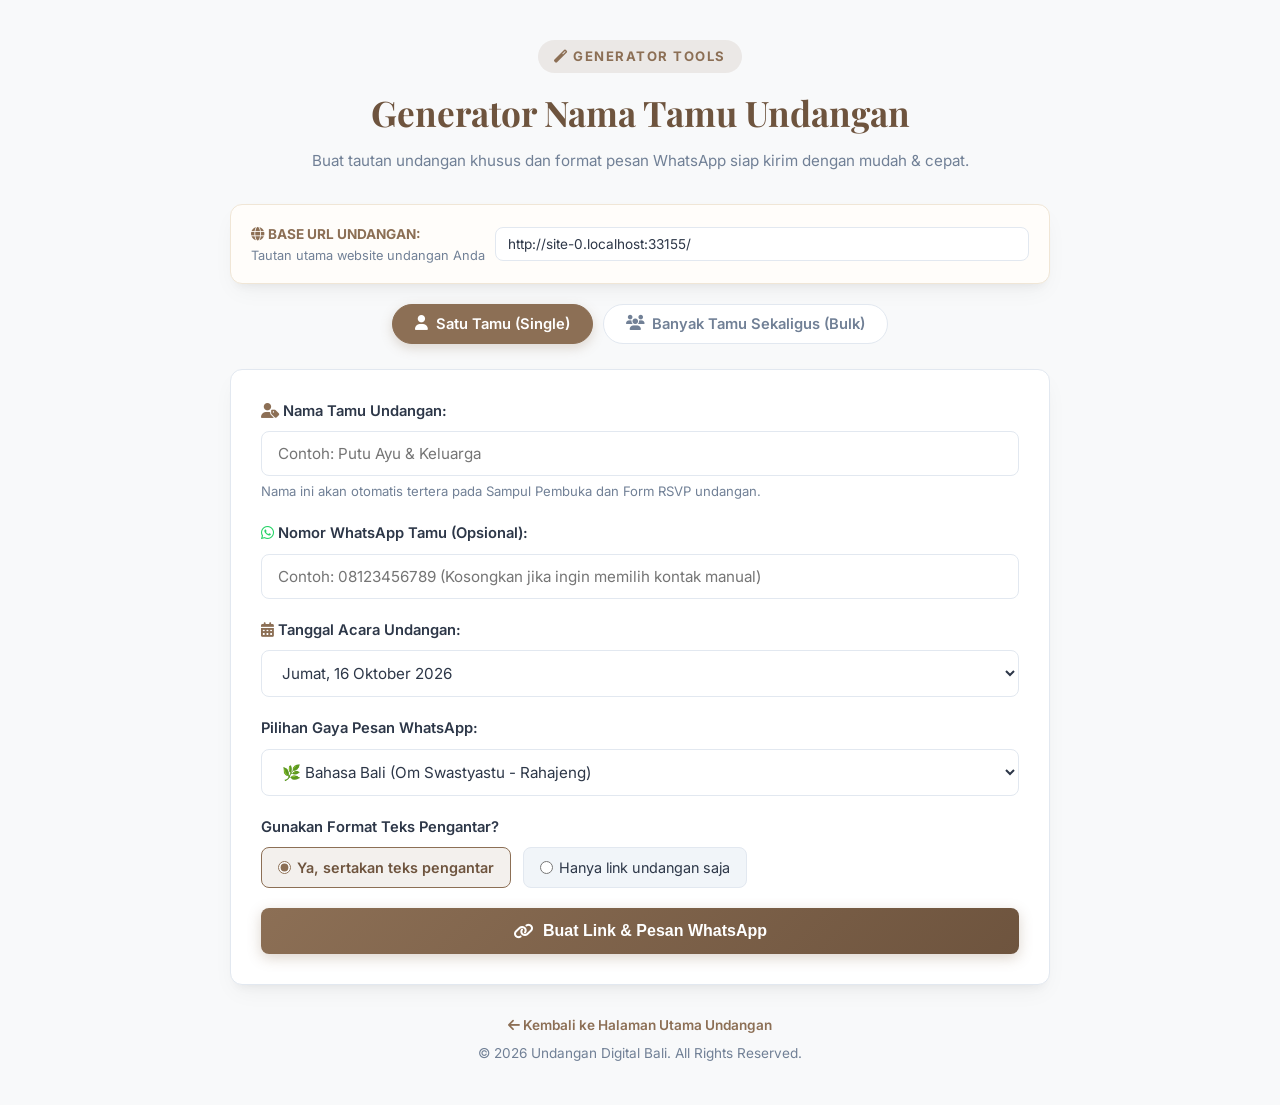
<file: namatamu/index.html>
<!DOCTYPE html>
<html lang="id">
<head>
    <meta charset="UTF-8">
    <meta name="viewport" content="width=device-width, initial-scale=1.0">
    <title>Generator Nama Tamu Undangan | Undangan Digital Bali</title>
    
    <!-- Favicon / Logo Tab & Taskbar -->
    <link rel="icon" type="image/jpeg" href="../assets/images/logo-xeint.jpg">
    <link rel="shortcut icon" type="image/jpeg" href="../assets/images/logo-xeint.jpg">
    <link rel="apple-touch-icon" href="../assets/images/og-image.jpg">

    <!-- Meta Tags -->
    <meta name="description" content="Generator link undangan digital dan pesan WhatsApp otomatis untuk mempermudah distribusi undangan digital.">

    <!-- Fonts & Icons -->
    <link rel="preconnect" href="https://fonts.googleapis.com">
    <link rel="preconnect" href="https://fonts.gstatic.com" crossorigin>
    <link rel="stylesheet" href="https://cdnjs.cloudflare.com/ajax/libs/font-awesome/6.5.1/css/all.min.css">
    
    <!-- Generator Stylesheet -->
    <link rel="stylesheet" href="../assets/css/generator.css">
</head>
<body>

    <div class="generator-container">
        
        <!-- Header -->
        <div class="generator-header">
            <span class="generator-badge"><i class="fas fa-magic"></i> Generator Tools</span>
            <h1 class="generator-title">Generator Nama Tamu Undangan</h1>
            <p class="generator-subtitle">Buat tautan undangan khusus dan format pesan WhatsApp siap kirim dengan mudah & cepat.</p>
        </div>

        <!-- Custom Base URL Config (Opsional jika ingin ganti domain) -->
        <div class="gen-card" style="padding: 16px 20px; margin-bottom: 20px; background: #fffdfa; border-color: #f0e6d6;">
            <div style="display: flex; align-items: center; justify-content: space-between; flex-wrap: wrap; gap: 10px;">
                <div>
                    <label for="customBaseUrl" style="font-size: 0.85rem; font-weight: 700; color: #8c6f55; text-transform: uppercase;">
                        <i class="fas fa-globe"></i> Base URL Undangan:
                    </label>
                    <div style="font-size: 0.8rem; color: #718096;">Tautan utama website undangan Anda</div>
                </div>
                <div style="flex: 1 1 300px;">
                    <input type="text" id="customBaseUrl" class="form-control" style="font-size: 0.85rem; padding: 8px 12px;" placeholder="http://127.0.0.1:8000/">
                </div>
            </div>
        </div>

        <!-- Navigation Tabs -->
        <div class="tab-navigation">
            <button type="button" class="tab-btn active" id="tabSingleBtn">
                <i class="fas fa-user"></i> Satu Tamu (Single)
            </button>
            <button type="button" class="tab-btn" id="tabBulkBtn">
                <i class="fas fa-users"></i> Banyak Tamu Sekaligus (Bulk)
            </button>
        </div>

        <!-- ====================================================================
             TAB 1: SINGLE GUEST GENERATOR
             ==================================================================== -->
        <div id="singleSection">
            <div class="gen-card">
                <form id="singleForm">
                    <div class="form-group">
                        <label for="guestName" class="form-label">
                            <i class="fas fa-user-tag" style="color: var(--gen-primary);"></i> Nama Tamu Undangan:
                        </label>
                        <input type="text" id="guestName" class="form-control" placeholder="Contoh: Putu Ayu & Keluarga" required>
                        <p class="form-hint">Nama ini akan otomatis tertera pada Sampul Pembuka dan Form RSVP undangan.</p>
                    </div>

                    <div class="form-group">
                        <label for="guestPhone" class="form-label">
                            <i class="fab fa-whatsapp" style="color: #25d366;"></i> Nomor WhatsApp Tamu (Opsional):
                        </label>
                        <input type="text" id="guestPhone" class="form-control" placeholder="Contoh: 08123456789 (Kosongkan jika ingin memilih kontak manual)">
                    </div>

                    <div class="form-group">
                        <label for="eventDateSelect" class="form-label">
                            <i class="fas fa-calendar-alt" style="color: var(--gen-primary);"></i> Tanggal Acara Undangan:
                        </label>
                        <select id="eventDateSelect" class="form-select">
                            <option value="16" selected>Jumat, 16 Oktober 2026</option>
                            <option value="15">Kamis, 15 Oktober 2026</option>
                        </select>
                    </div>

                    <div class="form-group">
                        <label for="templateSelect" class="form-label">Pilihan Gaya Pesan WhatsApp:</label>
                        <select id="templateSelect" class="form-select">
                            <option value="bali" selected>🌿 Bahasa Bali (Om Swastyastu - Rahajeng)</option>
                            <option value="formal">✉️ Bahasa Indonesia Formal (Kepada Yth...)</option>
                            <option value="santai">🎉 Bahasa Santai / Sahabat (Halo! 👋)</option>
                        </select>
                    </div>

                    <div class="form-group">
                        <label class="form-label">Gunakan Format Teks Pengantar?</label>
                        <div class="choice-group">
                            <label class="choice-chip">
                                <input type="radio" name="useIntro" value="ya" checked> Ya, sertakan teks pengantar
                            </label>
                            <label class="choice-chip">
                                <input type="radio" name="useIntro" value="tidak"> Hanya link undangan saja
                            </label>
                        </div>
                    </div>

                    <button type="submit" class="btn-generate">
                        <i class="fas fa-link"></i> Buat Link & Pesan WhatsApp
                    </button>
                </form>
            </div>

            <!-- Output Single Link -->
            <div class="gen-card output-card" id="singleOutput">
                <div class="output-header">
                    <span class="output-title"><i class="fas fa-check-circle" style="color: #16a34a;"></i> Hasil Pesan & Link Undangan</span>
                </div>

                <div class="text-preview-box">
                    <pre class="text-preview-content" id="previewText"></pre>
                </div>

                <div style="margin-bottom: 18px; font-size: 0.88rem;">
                    <strong>Link Langsung:</strong> <a href="#" target="_blank" id="previewLinkText" class="link-highlight"></a>
                </div>

                <div class="output-actions">
                    <a href="#" target="_blank" id="waShareBtn" class="btn-action btn-wa">
                        <i class="fab fa-whatsapp fa-lg"></i> Kirim via WhatsApp
                    </a>
                    <button type="button" class="btn-action btn-copy" onclick="copyElementText('previewText', this)">
                        <i class="fas fa-copy"></i> Salin Teks
                    </button>
                    <button type="button" class="btn-action btn-copy" onclick="copyElementText('previewLinkText', this)">
                        <i class="fas fa-link"></i> Salin Link
                    </button>
                    <a href="#" target="_blank" id="previewLinkBtn" class="btn-action btn-preview-link">
                        <i class="fas fa-external-link-alt"></i> Buka Undangan
                    </a>
                </div>
            </div>
        </div>

        <!-- ====================================================================
             TAB 2: BULK GUEST GENERATOR (MULTI-TAMU)
             ==================================================================== -->
        <div id="bulkSection" style="display: none;">
            <div class="gen-card">
                <form id="bulkForm">
                    <div class="form-group">
                        <label for="bulkNames" class="form-label">
                            <i class="fas fa-list-ol" style="color: var(--gen-primary);"></i> Daftar Nama Tamu (1 nama per baris):
                        </label>
                        <textarea id="bulkNames" rows="7" class="form-control" placeholder="Contoh:&#10;Nama Tamu 1 & Keluarga&#10;Nama Tamu 2&#10;Keluarga Besar Sahabat&#10;Bapak & Ibu Rekan Kerja&#10;dr. Nama Tamu, Sp.A" required></textarea>
                        <p class="form-hint">Ketik atau salin daftar nama tamu dari Excel/Notepad, pisahkan setiap nama dengan baris baru (Enter).</p>
                    </div>

                    <div class="form-group">
                        <label for="bulkEventDateSelect" class="form-label">
                            <i class="fas fa-calendar-alt" style="color: var(--gen-primary);"></i> Tanggal Acara Undangan:
                        </label>
                        <select id="bulkEventDateSelect" class="form-select">
                            <option value="16" selected>Jumat, 16 Oktober 2026</option>
                            <option value="15">Kamis, 15 Oktober 2026</option>
                        </select>
                    </div>

                    <div class="form-group">
                        <label for="bulkTemplateSelect" class="form-label">Pilihan Gaya Pesan WhatsApp:</label>
                        <select id="bulkTemplateSelect" class="form-select">
                            <option value="bali" selected>🌿 Bahasa Bali (Om Swastyastu - Rahajeng)</option>
                            <option value="formal">✉️ Bahasa Indonesia Formal (Kepada Yth...)</option>
                            <option value="santai">🎉 Bahasa Santai / Sahabat (Halo! 👋)</option>
                        </select>
                    </div>

                    <div class="form-group">
                        <label class="form-label">Gunakan Format Teks Pengantar?</label>
                        <div class="choice-group">
                            <label class="choice-chip">
                                <input type="radio" name="bulkUseIntro" value="ya" checked> Ya, sertakan teks pengantar
                            </label>
                            <label class="choice-chip">
                                <input type="radio" name="bulkUseIntro" value="tidak"> Hanya link undangan saja
                            </label>
                        </div>
                    </div>

                    <button type="submit" class="btn-generate">
                        <i class="fas fa-bolt"></i> Generate Semua Link Tamu
                    </button>
                </form>
            </div>

            <!-- Output Bulk Table -->
            <div class="gen-card output-card" id="bulkOutput">
                <div class="output-header">
                    <div>
                        <span class="output-title"><i class="fas fa-users-cog" style="color: #16a34a;"></i> Daftar Link Tamu Tergenerate</span>
                        <span class="badge" id="bulkCountSpan" style="background: #e2e8f0; color: #334155; padding: 4px 10px; border-radius: 20px; font-size: 0.8rem; margin-left: 8px; font-weight: 600;"></span>
                    </div>
                    <button type="button" id="btnExportCsv" class="btn-action btn-preview-link" style="padding: 6px 14px; font-size: 0.82rem;">
                        <i class="fas fa-file-csv"></i> Download CSV / Excel
                    </button>
                </div>

                <div class="bulk-table-wrapper">
                    <table class="bulk-table">
                        <thead>
                            <tr>
                                <th style="width: 50px;">No</th>
                                <th>Nama Tamu</th>
                                <th>Link Undangan</th>
                                <th style="width: 170px;">Aksi Cepat</th>
                            </tr>
                        </thead>
                        <tbody id="bulkTableBody">
                            <!-- Populated dynamically via generator.js -->
                        </tbody>
                    </table>
                </div>
            </div>
        </div>

        <!-- Footer -->
        <div class="generator-footer">
            <p><a href="../index.html"><i class="fas fa-arrow-left"></i> Kembali ke Halaman Utama Undangan</a></p>
            <p style="margin-top: 6px;">&copy; 2026 Undangan Digital Bali. All Rights Reserved.</p>
        </div>

    </div>

    <!-- Generator Script -->
    <script src="../assets/js/generator.js"></script>
</body>
</html>
</file>
<file: assets/css/generator.css>
/* ==========================================================================
   GUEST NAME & WHATSAPP GENERATOR STYLES
   ========================================================================== */

@import url('https://fonts.googleapis.com/css2?family=Cinzel:wght@600;700&family=Inter:wght@300;400;500;600;700;800&family=Playfair+Display:wght@600;700&display=swap');

:root {
    --gen-primary: #8c6f55;
    --gen-primary-dark: #6e543e;
    --gen-gold: #c5a059;
    --gen-bg: #f8f9fa;
    --gen-card-bg: #ffffff;
    --gen-text: #2d3748;
    --gen-text-muted: #718096;
    --gen-border: #e2e8f0;
    --gen-radius: 12px;
    --gen-shadow: 0 10px 25px -5px rgba(0, 0, 0, 0.05), 0 8px 10px -6px rgba(0, 0, 0, 0.05);
}

* {
    margin: 0;
    padding: 0;
    box-sizing: border-box;
}

body {
    font-family: 'Inter', sans-serif;
    background-color: var(--gen-bg);
    color: var(--gen-text);
    min-height: 100vh;
    padding: 40px 15px;
    line-height: 1.6;
}

.generator-container {
    max-width: 820px;
    margin: 0 auto;
}

/* Header Section */
.generator-header {
    text-align: center;
    margin-bottom: 30px;
}

.generator-badge {
    display: inline-block;
    background: rgba(140, 111, 85, 0.12);
    color: var(--gen-primary);
    font-size: 0.82rem;
    font-weight: 700;
    text-transform: uppercase;
    letter-spacing: 1.5px;
    padding: 6px 16px;
    border-radius: 30px;
    margin-bottom: 12px;
}

.generator-title {
    font-family: 'Playfair Display', serif;
    font-size: 2.2rem;
    color: var(--gen-primary-dark);
    margin-bottom: 8px;
}

.generator-subtitle {
    font-size: 0.95rem;
    color: var(--gen-text-muted);
}

/* Mode Tabs */
.tab-navigation {
    display: flex;
    justify-content: center;
    gap: 10px;
    margin-bottom: 25px;
}

.tab-btn {
    padding: 10px 22px;
    font-family: 'Inter', sans-serif;
    font-size: 0.92rem;
    font-weight: 600;
    border: 1px solid var(--gen-border);
    background: #fff;
    color: var(--gen-text-muted);
    border-radius: 30px;
    cursor: pointer;
    transition: all 0.25s ease;
    display: inline-flex;
    align-items: center;
    gap: 8px;
}

.tab-btn:hover {
    color: var(--gen-primary);
    border-color: var(--gen-primary);
}

.tab-btn.active {
    background: var(--gen-primary);
    color: #fff;
    border-color: var(--gen-primary);
    box-shadow: 0 4px 12px rgba(140, 111, 85, 0.25);
}

/* Card Box */
.gen-card {
    background: var(--gen-card-bg);
    border-radius: var(--gen-radius);
    padding: 30px;
    box-shadow: var(--gen-shadow);
    border: 1px solid var(--gen-border);
    margin-bottom: 25px;
}

/* Form Styles */
.form-group {
    margin-bottom: 20px;
}

.form-label {
    display: block;
    font-size: 0.92rem;
    font-weight: 600;
    color: var(--gen-text);
    margin-bottom: 8px;
}

.form-control,
.form-select,
textarea.form-control {
    width: 100%;
    padding: 12px 16px;
    font-size: 0.95rem;
    font-family: 'Inter', sans-serif;
    border: 1.5px solid var(--gen-border);
    border-radius: 8px;
    color: var(--gen-text);
    background-color: #fff;
    transition: border-color 0.2s, box-shadow 0.2s;
}

.form-control:focus,
.form-select:focus,
textarea.form-control:focus {
    outline: none;
    border-color: var(--gen-primary);
    box-shadow: 0 0 0 3px rgba(140, 111, 85, 0.15);
}

.form-hint {
    font-size: 0.82rem;
    color: var(--gen-text-muted);
    margin-top: 5px;
}

/* Radio Choice Chips */
.choice-group {
    display: flex;
    flex-wrap: wrap;
    gap: 12px;
}

.choice-chip {
    display: inline-flex;
    align-items: center;
    gap: 6px;
    padding: 8px 16px;
    background: #f1f5f9;
    border: 1.5px solid #e2e8f0;
    border-radius: 8px;
    font-size: 0.9rem;
    cursor: pointer;
    transition: all 0.2s ease;
}

.choice-chip input {
    accent-color: var(--gen-primary);
}

.choice-chip:has(input:checked) {
    background: rgba(140, 111, 85, 0.1);
    border-color: var(--gen-primary);
    color: var(--gen-primary-dark);
    font-weight: 600;
}

/* Action Buttons */
.btn-generate {
    width: 100%;
    padding: 14px;
    background: linear-gradient(135deg, var(--gen-primary), var(--gen-primary-dark));
    color: #fff;
    font-size: 1rem;
    font-weight: 600;
    border: none;
    border-radius: 8px;
    cursor: pointer;
    transition: all 0.25s ease;
    box-shadow: 0 4px 14px rgba(140, 111, 85, 0.3);
    display: flex;
    align-items: center;
    justify-content: center;
    gap: 10px;
}

.btn-generate:hover {
    transform: translateY(-2px);
    box-shadow: 0 8px 20px rgba(140, 111, 85, 0.4);
}

/* Output Preview Section */
.output-card {
    display: none;
    animation: fadeIn 0.4s ease;
}

@keyframes fadeIn {
    from { opacity: 0; transform: translateY(10px); }
    to { opacity: 1; transform: translateY(0); }
}

.output-header {
    display: flex;
    align-items: center;
    justify-content: space-between;
    margin-bottom: 12px;
}

.output-title {
    font-size: 1.05rem;
    font-weight: 700;
    color: var(--gen-primary-dark);
}

.text-preview-box {
    position: relative;
    background: #f8fafc;
    border: 1.5px solid #cbd5e1;
    border-radius: 8px;
    padding: 20px;
    margin-bottom: 16px;
}

.text-preview-content {
    font-family: 'Inter', sans-serif;
    font-size: 0.92rem;
    white-space: pre-wrap;
    word-break: break-word;
    color: #1e293b;
    line-height: 1.6;
}

.link-highlight {
    color: var(--gen-primary);
    font-weight: 600;
    word-break: break-all;
}

.output-actions {
    display: flex;
    flex-wrap: wrap;
    gap: 10px;
}

.btn-action {
    flex: 1 1 180px;
    padding: 11px 18px;
    font-size: 0.92rem;
    font-weight: 600;
    border-radius: 8px;
    border: none;
    cursor: pointer;
    display: inline-flex;
    align-items: center;
    justify-content: center;
    gap: 8px;
    transition: all 0.2s ease;
    text-decoration: none;
}

.btn-wa {
    background: #25d366;
    color: #fff !important;
}

.btn-wa:hover {
    background: #20ba5a;
    box-shadow: 0 4px 12px rgba(37, 211, 102, 0.35);
}

.btn-copy {
    background: #475569;
    color: #fff !important;
}

.btn-copy:hover {
    background: #334155;
}

.btn-copy.copied {
    background: #16a34a !important;
}

.btn-preview-link {
    background: #f1f5f9;
    color: var(--gen-text) !important;
    border: 1px solid var(--gen-border);
}

.btn-preview-link:hover {
    background: #e2e8f0;
}

/* Bulk Generator Styles */
.bulk-table-wrapper {
    overflow-x: auto;
    margin-top: 20px;
}

.bulk-table {
    width: 100%;
    border-collapse: collapse;
    font-size: 0.88rem;
}

.bulk-table th {
    background: #f1f5f9;
    padding: 12px 14px;
    text-align: left;
    font-weight: 600;
    color: var(--gen-text);
    border-bottom: 2px solid var(--gen-border);
}

.bulk-table td {
    padding: 12px 14px;
    border-bottom: 1px solid var(--gen-border);
    vertical-align: middle;
}

.bulk-action-btns {
    display: flex;
    gap: 6px;
}

.btn-bulk-mini {
    padding: 6px 10px;
    font-size: 0.8rem;
    border-radius: 6px;
    border: none;
    cursor: pointer;
    display: inline-flex;
    align-items: center;
    gap: 4px;
    text-decoration: none;
}

/* Footer */
.generator-footer {
    text-align: center;
    font-size: 0.85rem;
    color: var(--gen-text-muted);
    margin-top: 30px;
}

.generator-footer a {
    color: var(--gen-primary);
    text-decoration: none;
    font-weight: 600;
}

@media (max-width: 600px) {
    .generator-title {
        font-size: 1.7rem;
    }
    
    .gen-card {
        padding: 20px 15px;
    }

    .output-actions {
        flex-direction: column;
    }

    .btn-action {
        width: 100%;
    }
}
</file>
